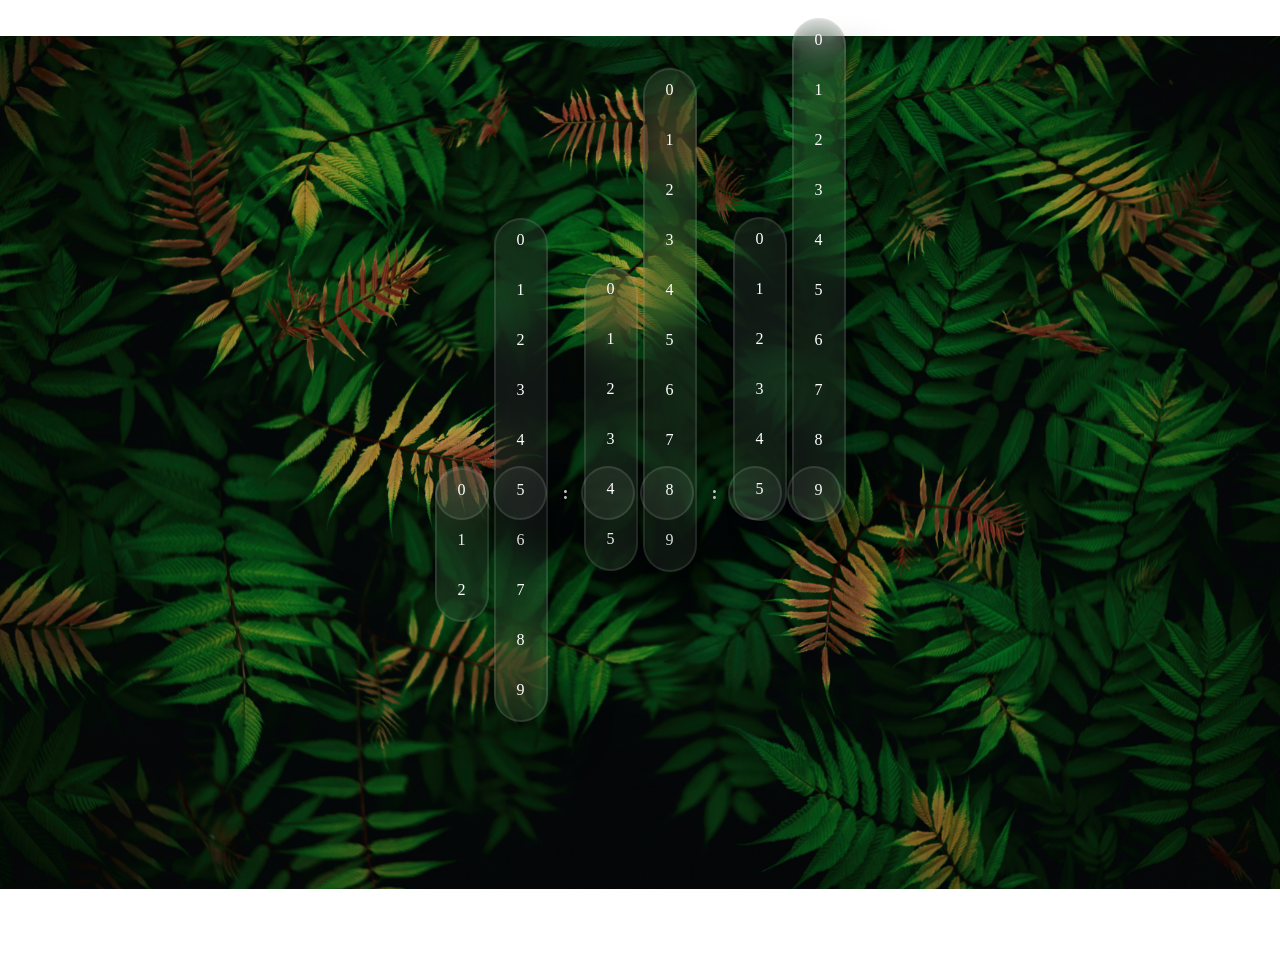
<file: index.html>
<!DOCTYPE html>
<html lang="en">
<head>
  <meta charset="UTF-8">
  <title>Clock</title>
  <link rel="stylesheet" href="clock.css">
</head>
<body>

  <div class="clock-lines">
    <div class="circle"></div>
    <div class="circle"></div>
    <div class="circle"></div>
    <div class="circle"></div>
    <div class="circle"></div>
    <div class="circle"></div>
    <div class="line-group">
      <div class="line-container">
        <div class="hourline1">
          <div class="numbers">
            <span>0</span>
            <span>1</span>
            <span>2</span>
          </div>
        </div>
        
      </div>

      <div class="line-container">
        <div class="hourline2">
          <div class="numbers">
            <span>0</span>
            <span>1</span>
            <span>2</span>
            <span>3</span>
            <span>4</span>
            <span>5</span>
            <span>6</span>
            <span>7</span>
            <span>8</span>
            <span>9</span>
          </div>
        </div>
        
      </div>
    </div>
    <div class="colon">:</div>
    <!-- Minute Lines -->
    <div class="line-group">
      <div class="line-container">
        <div class="minuteline1">
          <div class="numbers">
            <span>0</span>
            <span>1</span>
            <span>2</span>
            <span>3</span>
            <span>4</span>
            <span>5</span>
          </div>
        </div>
        
      </div>

      <div class="line-container">
        <div class="minuteline2">
          <div class="numbers">
            <span>0</span>
            <span>1</span>
            <span>2</span>
            <span>3</span>
            <span>4</span>
            <span>5</span>
            <span>6</span>
            <span>7</span>
            <span>8</span>
            <span>9</span>
          </div>
        </div>
        
      </div>
    </div>
    <div class="colon">:</div>
    <!-- Second Lines -->
    <div class="line-group">
      <div class="line-container">
        <div class="secondline1">
          <div class="numbers">
            <span>0</span>
            <span>1</span>
            <span>2</span>
            <span>3</span>
            <span>4</span>
            <span>5</span>
          </div>
        </div>
        
      </div>

      <div class="line-container">
        <div class="secondline2">
          <div class="numbers numbers-10">
            <span>0</span>
            <span>1</span>
            <span>2</span>
            <span>3</span>
            <span>4</span>
            <span>5</span>
            <span>6</span>
            <span>7</span>
            <span>8</span>
            <span>9</span>
          </div>
        </div>
        
      </div>
    </div>
  </div>
  <script src="clock.js" defer></script>

</body>
</html>
</file>
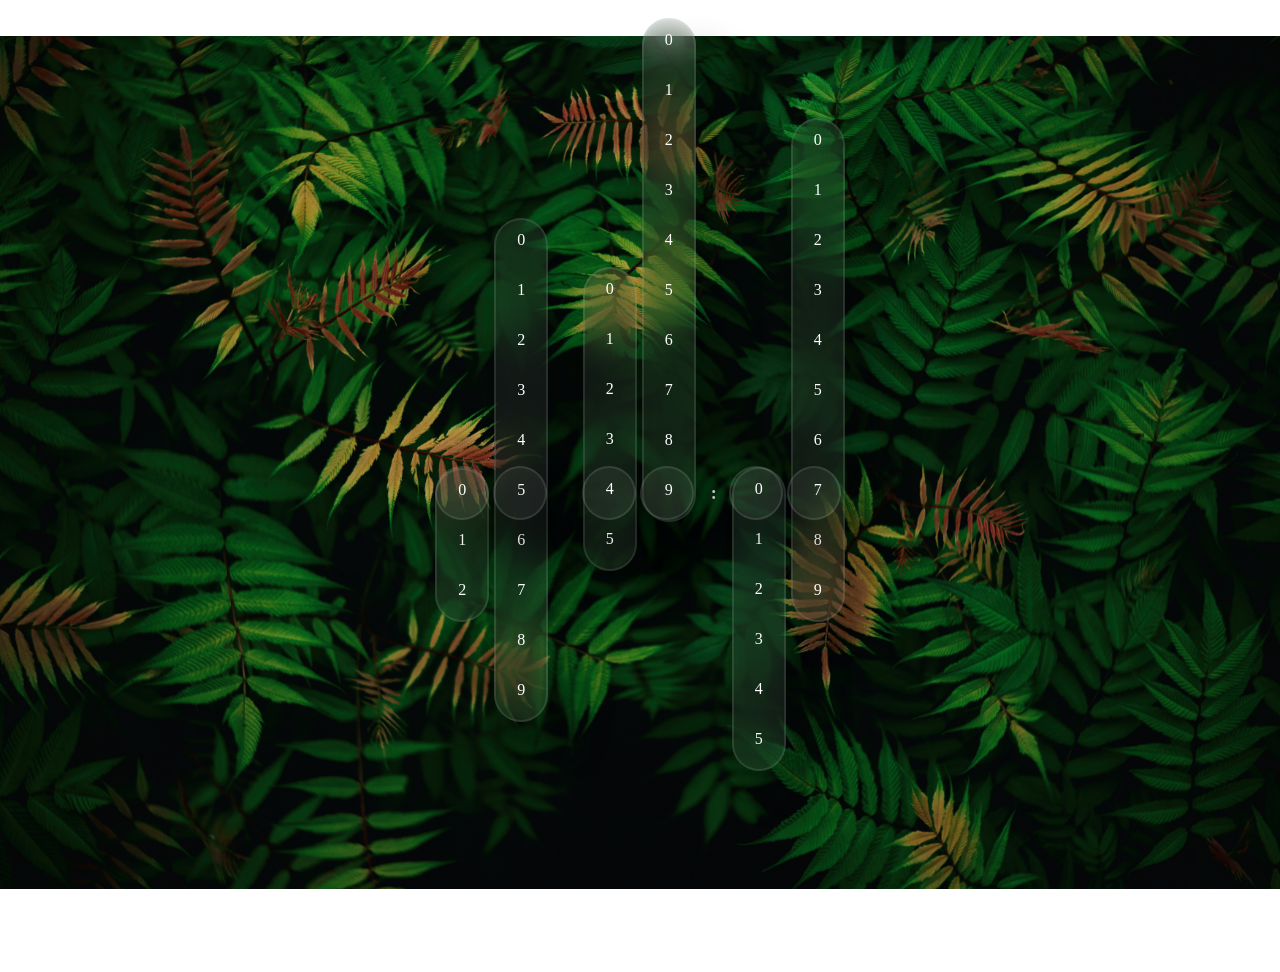
<file: clock.html>
<!DOCTYPE html>
<html lang="en">
<head>
  <meta charset="UTF-8">
  <title>Clock</title>
  <link rel="stylesheet" href="clock.css">
</head>
<body>

  <div class="clock-lines">
    <div class="circle"></div>
    <div class="circle"></div>
    <div class="circle"></div>
    <div class="circle"></div>
    <div class="circle"></div>
    <div class="circle"></div>
    <div class="line-group">
      <div class="line-container">
        <div class="hourline1">
          <div class="numbers">
            <span>0</span>
            <span>1</span>
            <span>2</span>
          </div>
        </div>
        
      </div>

      <div class="line-container">
        <div class="hourline2">
          <div class="numbers">
            <span>0</span>
            <span>1</span>
            <span>2</span>
            <span>3</span>
            <span>4</span>
            <span>5</span>
            <span>6</span>
            <span>7</span>
            <span>8</span>
            <span>9</span>
          </div>
        </div>
        
      </div>
    </div>
    <div class="c">:</div>
    <!-- Minute Lines -->
    <div class="line-group">
      <div class="line-container">
        <div class="minuteline1">
          <div class="numbers">
            <span>0</span>
            <span>1</span>
            <span>2</span>
            <span>3</span>
            <span>4</span>
            <span>5</span>
          </div>
        </div>
        
      </div>

      <div class="line-container">
        <div class="minuteline2">
          <div class="numbers">
            <span>0</span>
            <span>1</span>
            <span>2</span>
            <span>3</span>
            <span>4</span>
            <span>5</span>
            <span>6</span>
            <span>7</span>
            <span>8</span>
            <span>9</span>
          </div>
        </div>
        
      </div>
    </div>
    <div class="colon">:</div>
    <!-- Second Lines -->
    <div class="line-group">
      <div class="line-container">
        <div class="secondline1">
          <div class="numbers">
            <span>0</span>
            <span>1</span>
            <span>2</span>
            <span>3</span>
            <span>4</span>
            <span>5</span>
          </div>
        </div>
        
      </div>

      <div class="line-container">
        <div class="secondline2">
          <div class="numbers numbers-10">
            <span>0</span>
            <span>1</span>
            <span>2</span>
            <span>3</span>
            <span>4</span>
            <span>5</span>
            <span>6</span>
            <span>7</span>
            <span>8</span>
            <span>9</span>
          </div>
        </div>
        
      </div>
    </div>
  </div>
  <script src="clock.js" defer></script>
</body>
</html>
</file>
<file: clock.css>
body {
    display: flex;
    justify-content: center;
    align-items: center;
    height: calc(100vh - 50px);
    padding-top: 60px;
    background-image: url(image2.jpg);
    background-position: center;
    background-size: 100%;
    background-repeat: no-repeat;
}
@media screen and (max-width: 768px) {
  body {
    height: 100vh;
    background-size: cover;
    padding-top: 0;
  }
}
.line-container {
  /* position: relative; */
  display: flex;
  align-items: center;
  justify-content: center;
}

.circle {
  position: absolute;
    height: 50px;
    width: 50px;
    background-color: rgba(255,255,255,0.06);
    -webkit-backdrop-filter: blur(0px);
            backdrop-filter: blur(0px);
    border-radius: 50%;
    -webkit-box-shadow: 30px 30px 35px rgba(0,0,0,0.25);
            box-shadow: 30px 30px 35px rgba(0,0,0,0.25);
    border: 2px solid rgba(255,255,255,0.1);
    z-index: 10;
}

.hourline1, .hourline2,
.minuteline1, .minuteline2,
.secondline1, .secondline2 {
  background-color: rgba(255,255,255,0.06);
    -webkit-backdrop-filter: blur(20px);
            backdrop-filter: blur(20px);
    border-radius: 50px;
    -webkit-box-shadow: 30px 30px 35px rgba(0,0,0,0.25);
            box-shadow: 30px 30px 35px rgba(0,0,0,0.25);
    border: 2px solid rgba(255,255,255,0.1);
    z-index: 1;
  
}
.hourline1{
  margin-top: 103px;
    height: 150px;
    width: 50px;
}
.hourline2{
  margin-top: 453px;
    height: 500px;
    width: 50px;
}
.minuteline1{
  margin-top: 252px;
    height: 300px;
    width: 50px;
}
.minuteline2{
  margin-top: 453px;
    height: 500px;
    width: 50px;
}
.secondline1{
  margin-top: 252px;
    height: 300px;
    width: 50px;
}
.secondline2{
  margin-top: 453px;
    height: 500px;
    width: 50px;
}
.clock-lines {
  display: flex;
  flex-direction: row;
  align-items: center;
  gap: 15px; 
  position: absolute;
}

.line-group {
  display: flex;
  flex-direction: row;
  gap: 5px; 
}

.line-container .circle {
  position: absolute;
  left: 50%;
  z-index: 2;
    top: 50%;
  transform: translate(-50%, -50%);
}
.numbers {
  margin-top: auto;
  display: flex;
  flex-direction: column;
  align-items: center;
  justify-content: space-between;
  height: 100%;
  color: white;
  z-index: 3;
}
.numbers span {
  height: 50px; /* fixed height */
  line-height: 40px; /* vertical centering */
  width: 100%;
  text-align: center;
}

.circle:nth-of-type(1) { left: 0px; }
.circle:nth-of-type(2) { left: 58px; }
.circle:nth-of-type(3) { left: 146.5px; }
.circle:nth-of-type(4) { left: 205px; }
.circle:nth-of-type(5) { left: 293.5px; }
.circle:nth-of-type(6) { left: 352px; }

.colon{
  color: white;
  font-size: large;
  font-weight: bolder;
}
</file>
